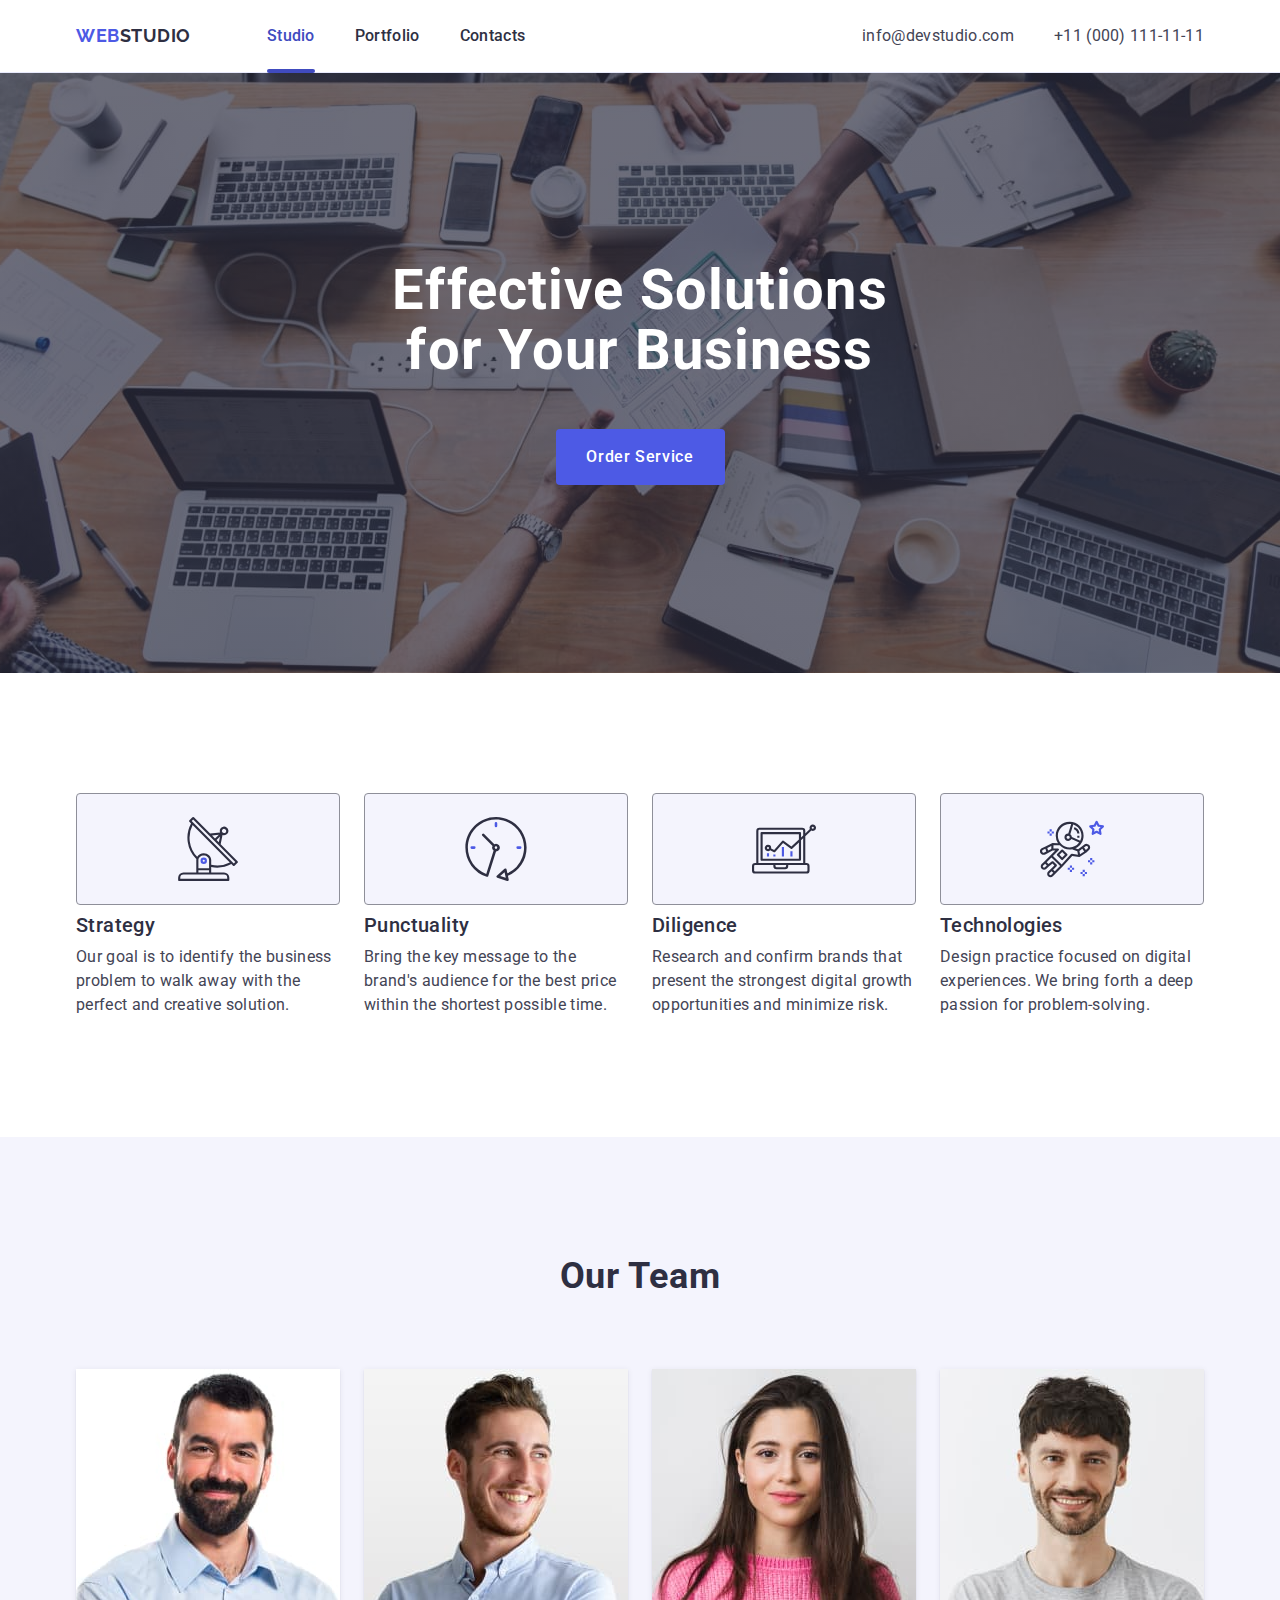
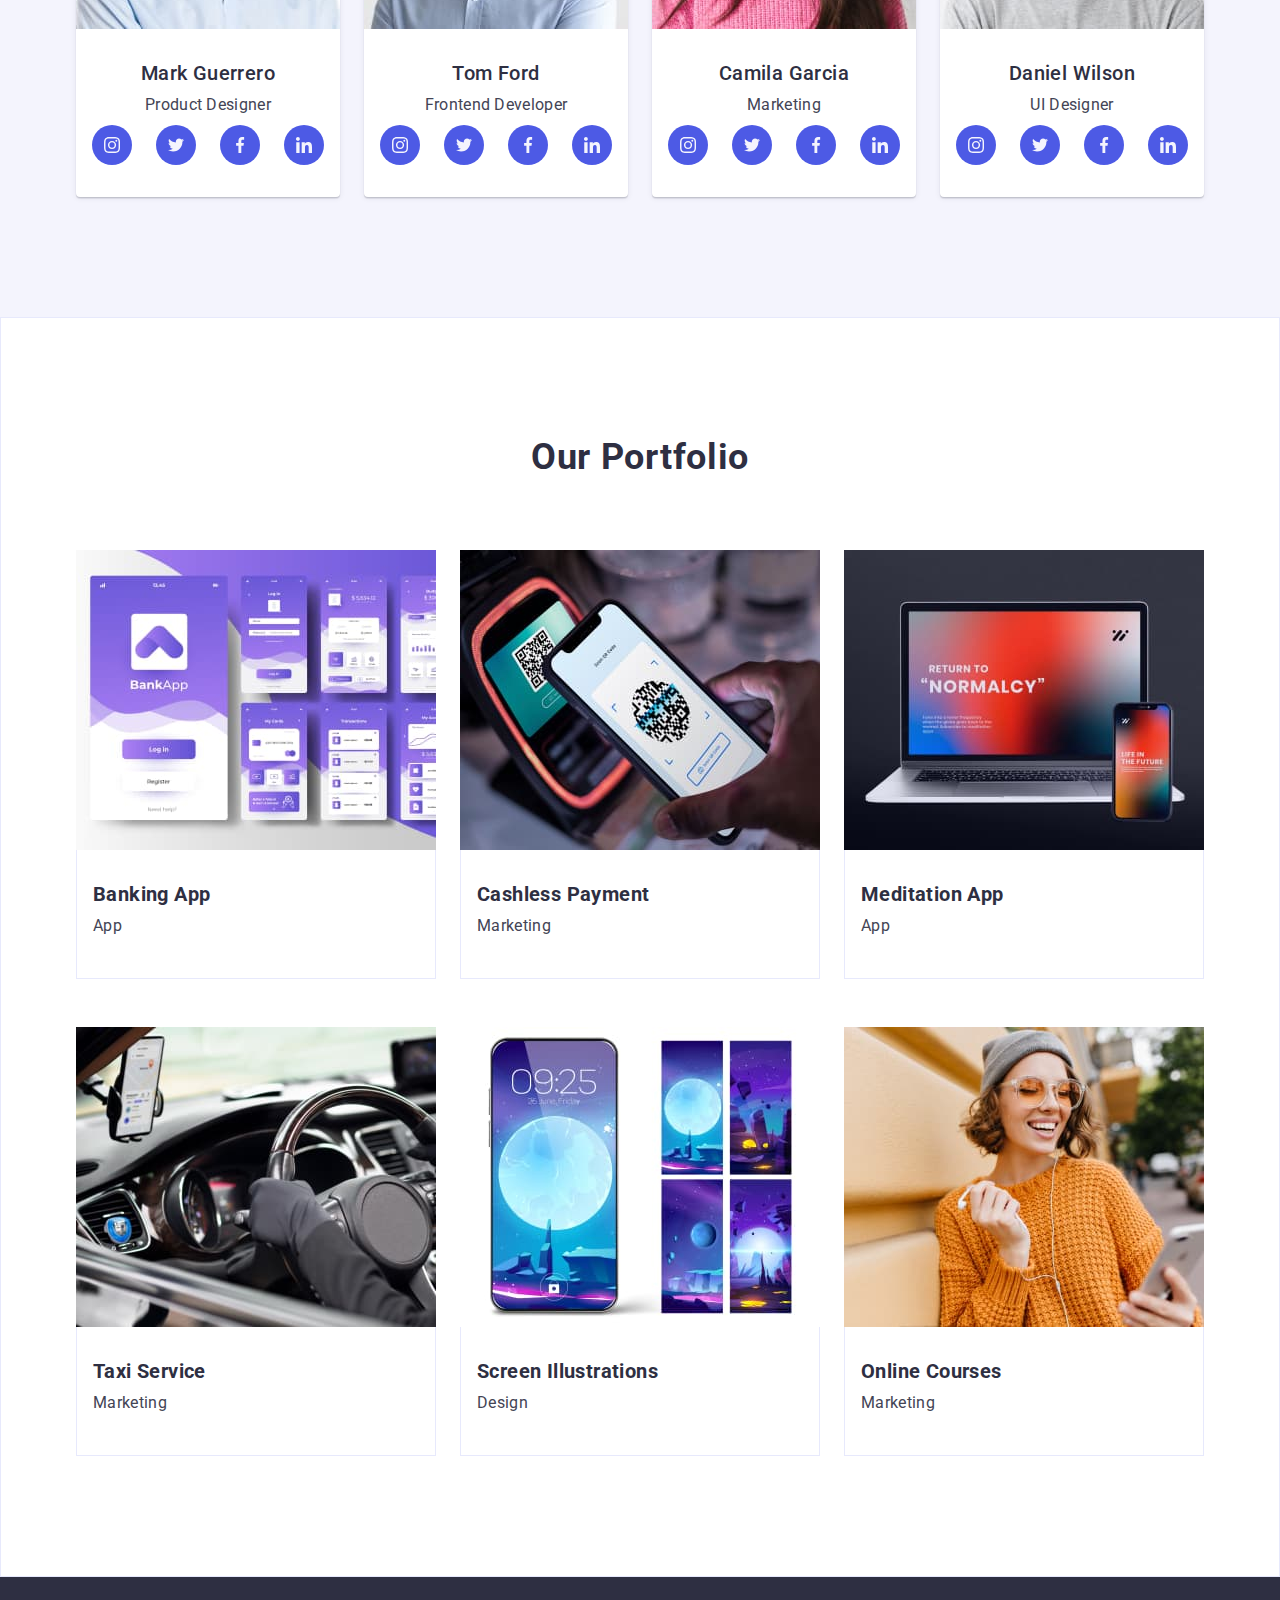
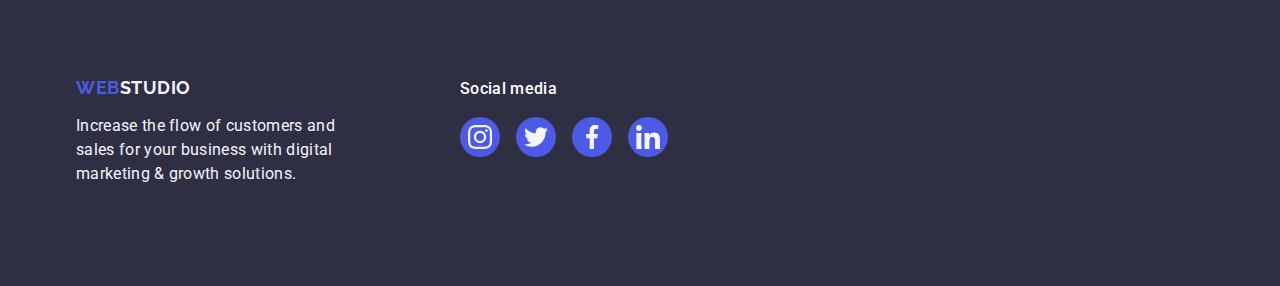
<file: index.html>
<!DOCTYPE html>
<html lang="en">
<head>
    <meta charset="UTF-8" />
    <meta name="viewport" content="width=device-width, initial-scale=1.0" />
    <title>WebStudio</title>
    <link rel="stylesheet" href="https://cdnjs.cloudflare.com/ajax/libs/modern-normalize/2.0.0/modern-normalize.min.css" />
<link rel="preconnect" href="https://fonts.googleapis.com">
<link rel="preconnect" href="https://fonts.gstatic.com" crossorigin>
<link href="https://fonts.googleapis.com/css2?family=Raleway:wght@700&family=Roboto:wght@400;500;700&display=swap"
    rel="stylesheet">
   
    <link rel="stylesheet" href="./css/styles.css" />
</head>
<body>
    <header class="page-header">
        <div class="container container-header">
    <nav class="navigation">
        <a class="logo" href="./index.html">Web<span class="logo-title">Studio</span></a>   
    <ul class="nav-list">
      
        <li class="menu-item">
            <a class="menu-link current" href="">Studio</a>
        </li>
        <li class="menu-item">
            <a class="menu-link" href="">Portfolio</a>
        </li>    
        <li class="menu-item">
                <a class="menu-link" href="">Contacts</a>
            </li>
    </ul>
    </nav>
    <address class="address">
    <ul class="address-list">
        <li class="list-address">
            <a class="list-address-item" href="mailto:info@devstudio.com">info@devstudio.com</a>
        </li>
        <li class="list-address">
            <a class="list-address-item" href="tel:+110001111111">+11 (000) 111-11-11</a>
        </li>
    </ul>
    </address>
    </div>
</header>
   <main>
  
   <section class="effective_solutions">

    <div class="container container-solutions">
        
    <h1 class="main-title">

        Effective Solutions for Your Business
    </h1>
    <button class="order-service-btn" type="button">Order Service</button>
    </div>
    
   </section>
   <section class="section-features">
    <div class="container">
    <h2 class="visually-hidden">Team prerogatives</h2>
    
    <ul class="prerogatives-list">
        
        <li class="prerogatives-list-item">
            <div class="icon-list-prerogatives">
                
                    <svg class="icon-prerogatives" width="64" height="64">
                        <use href="./images/icons.svg#icon-antenna"></use>
                    </svg>
                
            </div>
        
    <h3 class="prerogatives-list-title">Strategy</h3>
    <div class="list-prerogatives">
    <p class="prerogatives-list-text">
        Our goal is to identify the business problem to walk away with the perfect and creative solution.
    </p> </div>
        </li>
        
        <li class="prerogatives-list-item">
            <div class="icon-list-prerogatives">
                
                    <svg class="icon-prerogatives" width="64" height="64">
                        <use href="./images/icons.svg#icon-clock"></use>
                    </svg>
            
            </div>
    <h3 class="prerogatives-list-title">Punctuality</h3>   
     <p class="prerogatives-list-text">Bring the key message to the brand's audience for the best price within the shortest possible time.
    </p>
        </li>
        <li class="prerogatives-list-item">
            <div class="icon-list-prerogatives">
                
                    <svg class="icon-prerogatives" width="64" height="64">
                        <use href="./images/icons.svg#icon-diagram"></use>
                    </svg>
            
            </div>
    <h3 class="prerogatives-list-title">Diligence</h3>
    <p class="prerogatives-list-text"> Research and confirm brands that present the strongest digital growth opportunities and minimize risk.</p>
        </li>
        <li class="prerogatives-list-item">
            <div class="icon-list-prerogatives">
              
                    <svg class="icon-prerogatives" width="64" height="64">
                        <use href="./images/icons.svg#icon-astronaut"></use>
                    </svg>
            
            </div>
           <h3 class="prerogatives-list-title">Technologies</h3>
           <p class="prerogatives-list-text">Design practice focused on digital experiences. We bring forth a deep passion for problem-solving.</p>
        </li>
    </ul>
    </div>
   </section>
<section class="team">
    <div class="container">
    <h2 class="section-title">Our Team</h2>
    <ul class="images">
        <li class="image-title">
        <img src="./images/teamcard1.jpg" alt="Mark Guerrero" width="264" height="260" />
      <div class="img-content"> <h3 class="title-img">Mark Guerrero</h3>
      <p class="title-image">Product Designer</p>
    <ul class="icon-list">
        <li class="icon-item">
        <a href="" class="icon-link">
                <svg class="icon-team" width="16" height="16">
                    <use href="./images/icons.svg#icon-instagram"></use>
                </svg>
            </a>
        </li>
        <li class="icon-item">
           <a href="" class="icon-link">
                <svg class="icon-team" width="16" height="16">
                    <use href="./images/icons.svg#icon-twitter"></use>
                </svg>
            </a>
        </li>
        <li class="icon-item">
           <a href="" class="icon-link">
                <svg class="icon-team" width="16" height="16">
                    <use href="./images/icons.svg#icon-facebook"></use>
                </svg>
            </a>
        </li>
        <li class="icon-item">
            <a href="" class="icon-link">
                <svg class="icon-team" width="16" height="16">
                    <use href="./images/icons.svg#icon-linkedin"></use>
                </svg>
            </a>
        </li>
    </ul>
        </div>
        </li> 
    <li class="image-title">
        <img src="./images/teamcard2.jpg" alt="Tom Ford frontend developer" width="264" height="260" />
        <div class="img-content"> <h3 class="title-img">Tom Ford</h3>
        <p class="title-image">Frontend Developer</p> 
    <ul class="icon-list">
        <li class="icon-item">
            <a href="" class="icon-link">
                <svg class="icon-team" width="16" height="16">
                    <use href="./images/icons.svg#icon-instagram"></use>
                </svg>
            </a>
        </li>
        <li class="icon-item">
            <a href="" class="icon-link">
                <svg class="icon-team" width="16" height="16">
                    <use href="./images/icons.svg#icon-twitter"></use>
                </svg>
            </a>
        </li>
        <li class="icon-item">
            <a href="" class="icon-link">
                <svg class="icon-team" width="16" height="16">
                    <use href="./images/icons.svg#icon-facebook"></use>
                </svg>
            </a>
        </li>
        <li class="icon-item">
            <a href="" class="icon-link">
                <svg class="icon-team" width="16" height="16">
                    <use href="./images/icons.svg#icon-linkedin"></use>
                </svg>
            </a>
        </li>
    </ul>
</div>
    </li>
    <li class="image-title"> 
        <img src="./images/teamcard3.jpg" alt="Camila Garcia marketing" width="264" height="260" />
        <div class="img-content"> <h3 class="title-img">Camila Garcia</h3>
        <p class="title-image">Marketing</p> 
    <ul class="icon-list">
        <li class="icon-item">
            <a href="" class="icon-link">
                <svg class="icon-team" width="16" height="16">
                    <use href="./images/icons.svg#icon-instagram"></use>
                </svg>
            </a>
        </li>
        <li class="icon-item">
            <a href="" class="icon-link">
                <svg class="icon-team" width="16" height="16">
                    <use href="./images/icons.svg#icon-twitter"></use>
                </svg>
            </a>
        </li>
        <li class="icon-item">
            <a href="" class="icon-link">
                <svg class="icon-team" width="16" height="16">
                    <use href="./images/icons.svg#icon-facebook"></use>
                </svg>
            </a>
        </li>
        <li class="icon-item">
            <a href="" class="icon-link">
                <svg class="icon-team" width="16" height="16">
                    <use href="./images/icons.svg#icon-linkedin"></use>
                </svg>
            </a>
        </li>
    </ul>
</div>
    </li>
    <li class="image-title"> 
        <img src="./images/teamcard4.jpg" alt="Daniel Wilson UI Designer" width="264" height="260" />
        <div class="img-content"> <h3 class="title-img">Daniel Wilson</h3>
        <p class="title-image">UI Designer</p>
    <ul class="icon-list">
        <li class="icon-item">
            <a href="" class="icon-link">
                <svg class="icon-team" width="16" height="16">
                    <use href="./images/icons.svg#icon-instagram"></use>
                </svg>
            </a>
        </li>
        <li class="icon-item">
            <a href="" class="icon-link">
                <svg class="icon-team" width="16" height="16">
                    <use href="./images/icons.svg#icon-twitter"></use>
                </svg>
            </a>
        </li>
        <li class="icon-item">
            <a href="" class="icon-link">
                <svg class="icon-team" width="16" height="16">
                    <use href="./images/icons.svg#icon-facebook"></use>
                </svg>
            </a>
        </li>
        <li class="icon-item">
            <a href="" class="icon-link">
                <svg class="icon-team" width="16" height="16">
                    <use href="./images/icons.svg#icon-linkedin"></use>
                </svg>
            </a>
        </li>
    </ul>
        </div>
    </li>
    </ul>
 </div>
</section>
<section class="portfolio">
    <div class="container container-portfolio">
        
    <h2 class="title-portfolio">Our Portfolio</h2>


    <ul class="portfolio-list">
        
        <li class="portfolio-list-item">
            <div class="wrap">
        <img class="portfolio-list-img" src="./images/bankingapp.jpg" alt="App of banking" width="360" height="300" />
       
            <p class="cover-text">14 Stylish and User-Friendly App Design Concepts · Task Manager App · Calorie Tracker App ·
                Exotic Fruit Ecommerce App · Cloud Storage App</p>
        </div>
        
        <div class="img-name-list"><h3 class="title-image-link">Banking App</h3>
        <p  class="title-image">App</p></div>
        </li>

        <li class="portfolio-list-item">
            <div class="wrap">
        <img class="portfolio-list-img" src="./images/cashlesspayment.jpg" alt="Cashless Marketing" width="360" height="300" />
        <p class="cover-text">14 Stylish and User-Friendly App Design Concepts · Task Manager App · Calorie Tracker App ·
            Exotic Fruit Ecommerce App · Cloud Storage App</p>
        </div>
        <div class="img-name-list"><h3 class="title-image-link">Cashless Payment</h3>
        <p class="title-image">Marketing</p></div>
        </li>
        
        <li class="portfolio-list-item">
            <div class="wrap">
                <img class="portfolio-list-img" src="./images/meditationapp.jpg" alt="Meditation App" width="360" height="300" />
                <p class="cover-text">14 Stylish and User-Friendly App Design Concepts · Task Manager App · Calorie Tracker App ·
                    Exotic Fruit Ecommerce App · Cloud Storage App</p>
            </div>
            
            <div class="img-name-list"><h3 class="title-image-link">Meditation App</h3>
            <p class="title-image">App</p></div>
        </li>
        <li class="portfolio-list-item">
            <div class="wrap">
            <img class="portfolio-list-img" src="./images/taxiservice.jpg" alt="Taxi Service, Marketing" width="360" height="300" />
            <p class="cover-text">14 Stylish and User-Friendly App Design Concepts · Task Manager App · Calorie Tracker App ·
                Exotic Fruit Ecommerce App · Cloud Storage App</p>
        </div>
            <div class="img-name-list"><h3 class="title-image-link">Taxi Service</h3>
            <p class="title-image">Marketing</p></div>
        </li>
        
        <li class="portfolio-list-item">
            <div class="wrap">
                <img class="portfolio-list-img" src="./images/screenillustrations.jpg" alt="Design" width="360" height="300" />
            <p class="cover-text">14 Stylish and User-Friendly App Design Concepts · Task Manager App · Calorie Tracker App ·
                Exotic Fruit Ecommerce App · Cloud Storage App</p>
        </div>
           <div class="img-name-list"><h3 class="title-image-link">Screen Illustrations</h3>
            <p class="title-image">Design</p></div>
        </li>
        
            <li class="portfolio-list-item">
                <div class="wrap">
                <img class="portfolio-list-img" src="./images/onlinecourses.jpg" alt="Online Courses, Marketing" width="360" height="300" />
                <p class="cover-text">14 Stylish and User-Friendly App Design Concepts · Task Manager App · Calorie Tracker App ·
                    Exotic Fruit Ecommerce App · Cloud Storage App</p>
                </div>
                <div class="img-name-list"><h3 class="title-image-link">Online Courses</h3>
                <p class="title-image">Marketing</p></div>
                
            </li>

    </ul>

    </div>
</section>
</main>
<footer class="footer">
    <div class="container container-footer">
     <div class="logo-webstudio">   
        
   <a class="page-footer-link" href="./index.html">Web<span class="logo-title-footer">Studio</span></a>
  
<p class="page-footer-title">Increase the flow of customers and sales for your business with digital marketing & growth solutions.</p>
     </div>
<div class="social media">
    <p class="title-social">Social media</p>
    <ul class="item-media">
        <li class="link-media">
            <a href="" class="link-media-icon">
                <svg class="icon-social-media" width="24" height="24">
                    <use href="./images/icons.svg#icon-instagram"></use>
                </svg>
            </a>
        </li>
        <li class="link-media">
            <a href="" class="link-media-icon">
                <svg class="icon-social-media" width="24" height="24">
                    <use href="./images/icons.svg#icon-twitter"></use>
                </svg>
            </a>
        </li>
        <li class="link-media">
            <a href="" class="link-media-icon">
                <svg class="icon-social-media" width="24" height="24">
                    <use href="./images/icons.svg#icon-facebook"></use>
                </svg>
            </a>
        </li>
        <li class="link-media">
            <a href="" class="link-media-icon">
                <svg class="icon-social-media" width="24" height="24">
                    <use href="./images/icons.svg#icon-linkedin"></use>
                </svg>
            </a>
        </li>
    </ul>
</div>
    </div>
</footer>

</body>
</html>
</file>
<file: css/styles.css>
.list {
    list-style-type: none;
}

.link {
    text-decoration: none;
}

a {
 text-decoration: none;
}

button {
    cursor: pointer;
}

body {
    font-family: "Roboto",
        sans-serif;
        color: #434455;
        background-color: #FFFFFF;
}


.logo {
    font-family: "Raleway", sans-serif;
    font-size: 18px;
    font-weight: 700;
    line-height: 1.17;
    letter-spacing: 0.03em;
    text-transform: uppercase;
    color: #4d5ae5;
    margin-right: 76px;
    
}

.menu-link {
color: #2E2F42;
    font-size: 16px;
    font-family: Roboto;
    font-weight: 500;
    line-height: 24px;
    letter-spacing: 0.32px;
    word-wrap: break-word;
    padding: 24px 0;
    display: block;
    transition: color 250ms cubic-bezier(0.4, 0, 0.2, 1);
}
.current {
    position: relative;
    color: #404bbf;
}
.current::after {
content: "";
position: absolute;
border-radius: 2px;
background-color: #404bbf;
height: 4px;
width: 100%;
left: 0;
bottom: -1px;

}

.menu-link:hover,
:focus{
    color: #404bbf;
    
}
.text-address {
    font-style: normal
}
.list-address-item {
    color: #434455;
        font-size: 16px;
        font-family: Roboto;
        font-weight: 400;
        line-height: 1.5;
        letter-spacing: 0.02em;
        word-wrap: break-word;
        font-style: normal;
    transition: color 250ms cubic-bezier(0.4, 0, 0.2, 1);
}
.list-address-item:hover,
:focus{
    color:#404bbf;
    
}

.visually-hidden {
    position: absolute;
    width: 1px;
    height: 1px;
    margin: -1px;
    border: 0;
    padding: 0;
    white-space: nowrap;
    clip-path: inset(100%);
    clip: rect(0 0 0 0);
    overflow: hidden;
}
.list-address {
transition: color 250ms cubic-bezier(0.4, 0, 0.2, 1);
}

 .main-title {

     color: white;
     font-size: 56px;
     font-weight: 700;
     line-height: 1.07;
     letter-spacing: 1.12px;
    
     text-align: center;
     max-width: 496px;
     margin: 0 auto;
  
    

 }

.order-service-btn {
    color: white;
        font-size: 16px;
        font-family: Roboto, sans-serif;
        font-weight: 500;
        line-height: 24px;
        letter-spacing: 0.64px;
        word-wrap: break-word;
        background-color: #4D5AE5;
        min-width: 169px;
        height: 56px;
        margin: 0 auto;
        margin-top: 48px;
        display: block;
        border-bottom: 1px solid var(--cornflower);
        border: none;
        border-radius: 4px;
        transition: background-color 250ms cubic-bezier(0.4, 0, 0.2, 1);


}

.section-features {
    padding-top: 120px;
    padding-bottom: 120px;

}

.prerogatives-list {
    display: flex;
        gap: 24px;
    
        width: calc ((100% - 72px) / 4);
        
    
}


.prerogatives-list-title {
    color: #2E2F42;
        font-size: 20px;
        font-family: Roboto;
        font-weight: 500;
        line-height: 24px;
        letter-spacing: 0.40px;
        word-wrap: break-word;
        margin-bottom: 8px;
       
}

.prerogatives-list-text {
    color: #434455;
        font-size: 16px;
        font-family: Roboto;
        font-weight: 400;
        line-height: 24px;
        letter-spacing: 0.32px;
        word-wrap: break-word
}

.section-title {
    color: #2E2F42;
        font-size: 36px;
        font-family: Roboto;
        font-weight: 700;
        text-transform: capitalize;
        line-height: 1.11;
        letter-spacing: 0.02em;
        word-wrap: break-word;
        background-color: #F4F4FD;
        text-align: center;
        min-width: 162px;
        height: 40px;
        margin: 0 auto;
        margin-bottom: 72px;
}

.title-img {
    color: #2E2F42;
        font-size: 20px;
        font-family: Roboto;
        font-weight: 500;
        line-height: 24px;
        letter-spacing: 0.40px;
        word-wrap: break-word;
        background-color: #FFFFFF;
        margin-bottom: 8px;
}

.title-image {
    color: #434455;
        font-size: 16px;
        line-height: 24px;
        letter-spacing: 0.02em;
        margin-bottom: 8px;
       
}
.title-portfolio {
    color: #2E2F42;
        font-size: 36px;
        font-family: Roboto;
        font-weight: 700;
        text-transform: capitalize;
        line-height: 1.11;
        letter-spacing: 0.02em;
        word-wrap: break-word;
        text-align: center;
        margin-bottom: 72px;
}

.cover-text {
font-size: 16px;
    line-height: 1.5;
    letter-spacing: 0.02em;
    color: #f4f4fd;
  position: absolute;
        top: 0;
        background-color: #4d5ae5;
        width: 100%;
        height: 100%;
        display: flex;
        padding: 40px 32px;
        transform: translateY(100%);
        transition: transform 250ms cubic-bezier(0.4, 0, 0.2, 1);   
}

.logo-title {
    color: #2E2F42;
        font-size: 18px;
        font-family: Raleway;
        font-weight: 700;
        text-transform: uppercase;
        line-height: 21px;
        letter-spacing: 0.54px;
        word-wrap: break-word
}

.footer {
    background-color: #2e2f42;
  padding-top: 100px;
  padding-bottom: 100px;
    
}

.page-footer-title {
color: #F4F4FD;
    /* Body */
    font-family: Roboto;
    font-size: 16px;
    font-style: normal;
    font-weight: 400;
    line-height: 24px;
    /* 150% */
    letter-spacing: 0.32px;
    max-width: 264px;
}

.page-header {
    color: #4D5AE5;
        font-family: Raleway,
            sans-serif;
        font-size: 18px;
        font-style: normal;
        font-weight: 700;
        line-height: 1.17;
        letter-spacing: 0.03em;
        border-bottom: 1px solid #e7e9fc;
        box-shadow: 0px 2px 1px rgba(46, 47, 66, 0.08),
            0px 1px 1px rgba(46, 47, 66, 0.16),
            0px 1px 6px rgba(46, 47, 66, 0.08);

      
}

.order-service-btn:hover,
:focus {
    background-color: #404BBF;
    
}



.team {
    background-color: #F4F4FD;

  
    padding-top: 120px;
    padding-bottom: 120px;
    
}

.image-title {
    background-color: #FFFFFF;
    border-radius: 0px 0px 4px 4px;
    box-shadow: 0 2px 1px 0 rgba(46, 47, 66, 0.08),
        0 1px 1px 0 rgba(46, 47, 66, 0.16),
        0 1px 6px 0 rgba(46, 47, 66, 0.08);
  

}
.page-footer-link {
color:#4D5AE5;
    font-family: Raleway,
        sans-serif;
    font-size: 18px;
    font-style: normal;
    font-weight: 700;
    line-height: 1.17;
    letter-spacing: 0.03em;
    text-transform: uppercase;
    display: inline-block;
    margin-bottom: 16px;
   
}
.logo-title-footer {
    color: #f4f4fd;
}
.effective_solutions {
    background-color: #2e2f42;
    padding-top: 188px;
    padding-bottom: 188px;
    background-image: linear-gradient(
    rgba(46, 47, 66, 0.7), rgba(46, 47, 66, 0.7)),
    url(../images/background.jpg);
    max-width: 1440px;
    background-repeat: no-repeat;
    background-position: center;
    background-size: cover;
    margin: 0 auto;

}

*,
*::before,
*::after {
    box-sizing: border-box;
}
ul, ol {
    flex-shrink: 0;
}
h1,
h2,
h3,
h4,
p  {
    margin-top: 0;
    margin-bottom: 0;
}
ul, ol  {
    list-style: none;
    padding: 0;
    margin: 0;
    
}
img {
    display: block;
    max-width: 100%;
    height: auto;
}
.container {
    width: 1158px;
    padding: 0 15px;
    margin: 0 auto;
}

.container-header {
    display: flex;

}

.navigation {

    display: flex;
    justify-content: space-between;
    align-items: center;

}
.nav-list {
    display: flex;
    align-items: center;
    gap: 40px;
    
}
.menu-item {
transition: color 250ms cubic-bezier(0.4, 0, 0.2, 1);

}



.address-list {
    display: flex;
    gap: 40px;
    padding-top: 24px;
    padding-bottom: 24px;
    
   
}
.address {
    margin-left: auto;

}

.container-prerogatives {
flex-direction: row;
    flex-wrap: wrap;
    display: flex;


}
.img-team {
    border-radius: 0 0 4px 4px;
        padding: 0px 0px 32px 0px;
        width: 264px;
        height: 380px;

}

.text-footer {
width: 264px;
height: 112px;
margin-top: 16px;

}

.images {
    display: flex;
    width: calc ((100% - 72px) / 4);
    gap: 24px;
    
}

.portfolio {

padding-bottom: 120px;
padding-top: 120px;
border: 1px solid #e7e9fc;


}
.img-content {
 
   padding-top: 32px;
   padding-bottom: 32px;
   text-align: center;
   
}
.portfolio-list {
    display: flex;
flex-wrap: wrap;

gap: 48px 24px;
    
}

.img-name-list {

    padding: 32px 16px;
    text-align: left;
    border: 1px solid #e7e9fc;
    border-top: none;

    
}
.prerogatives-list-item {
    width: calc((100% - 72px) / 4);
}

.icon-list-prerogatives {
    background-color: #F4F4FD;
    width: 264px;
    height: 112px;
    display: flex;
    align-items: center;
    justify-content: center;
    border-radius: 4px;
    margin-bottom: 8px;
    border: 1px solid #8E8F99;
}

.title-image-link {
margin-bottom: 8px;
    font-size: 20px;
    line-height: 120%;
    letter-spacing: 0.02em;
    color: #2e2f42;


}
.container-team {
    padding-top: 32px;
    padding-bottom: 32px;
}

.portfolio-list-item {
width: calc((100% - 48px) / 3);
transition: box-shadow 250ms cubic-bezier(0.4, 0, 0.2, 1);
}

.portfolio-list-item:hover {
box-shadow: 0px 1px 6px rgba(46, 47, 66, 0.08), 0px 1px 1px rgba(46, 47, 66, 0.16), 0px 2px 1px rgba(46, 47, 66, 0.08);

        
}
.portfolio-list-item:hover .cover-text {
transform: translateY(0%);
}
.wrap {
    position: relative;
    overflow: hidden;
}


  

.icon-list {
display: flex;
justify-content: center;
gap: 24px;

}

.icon-item {
width: 40px;
height: 40px;


}

.icon-link {
width: 100%;
height: 100%;
display: flex;
align-items: center;
justify-content: center;
background-color: #4D5AE5;
border-radius: 50%;
fill: #FFFFFF;
transition: background-color 250ms cubic-bezier(0.4, 0, 0.2, 1);

}

.icon-link-prerogatives {
background-color: #8e8f99;
border-radius: 4px;
}

.icon-link:hover {
background-color: #404bbf;

}
.icon-link:focus {
 background-color: #404bbf;

    }

.item-media {
display: flex;
gap: 16px;
justify-content: center;


}
.link-media {
    width: 40px;
    height: 40px;
    
 }

 .link-media-icon {
width: 100%;
    height: 100%;
    display: flex;
    align-items: center;
    justify-content: center;
    background-color: #4D5AE5;
    border-radius: 50%;
fill: #FFFFFF;
transition: background-color 250ms cubic-bezier(0.4, 0, 0.2, 1);
}

.title-social {
font-weight: 500;
font-size: 16px;
line-height: 150%;
letter-spacing: 0.02em;
color: #fff;
margin-bottom: 16px;

}


.link-media-icon:hover,:focus{
    background-color: #31d0aa;
    
}

.container-footer {
    display: flex;
    align-items: baseline;
    

}

.icon-team {
    fill: #f4f4fd;

}

.icon-social-media {
fill: #f4f4fd;

}


 .logo-webstudio {
    margin-right: 120px;
}
</file>
